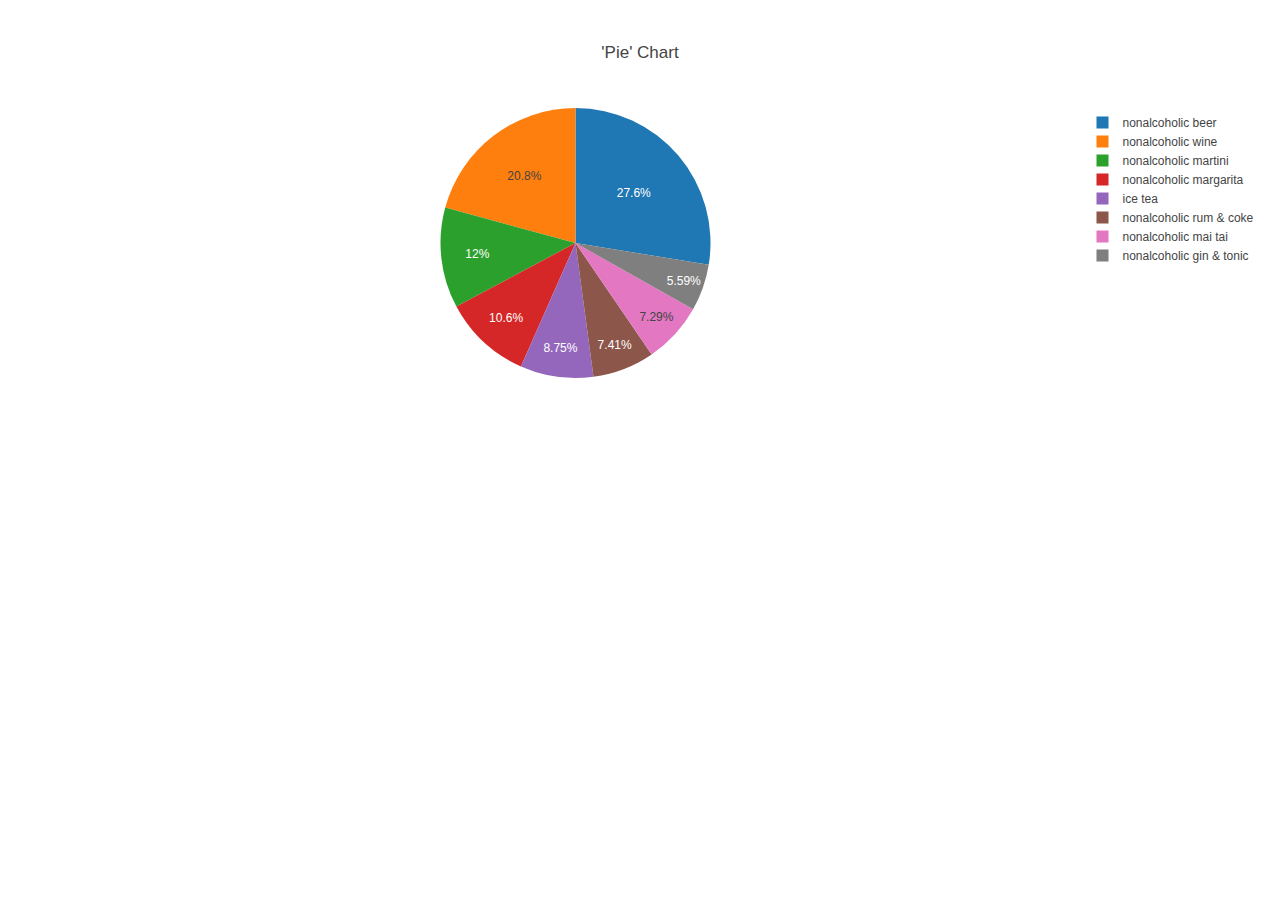
<file: mod12/data-12-1-2-resources/index.html>
<!DOCTYPE html>
<html lang="en">
<head>
    <meta charset="UTF-8">
    <meta name="viewport" content="width=device-width, initial-scale=1.0">
    <meta http-equiv="X-UA-Compatible" content="ie=edge">
    <title>Basic Charts</title>
    <script src="https://cdn.plot.ly/plotly-latest.min.js"></script>
</head>
<body>
    <div id="plotArea"></div>
    <script src="plots.js"></script>
</body>
</html>
</file>
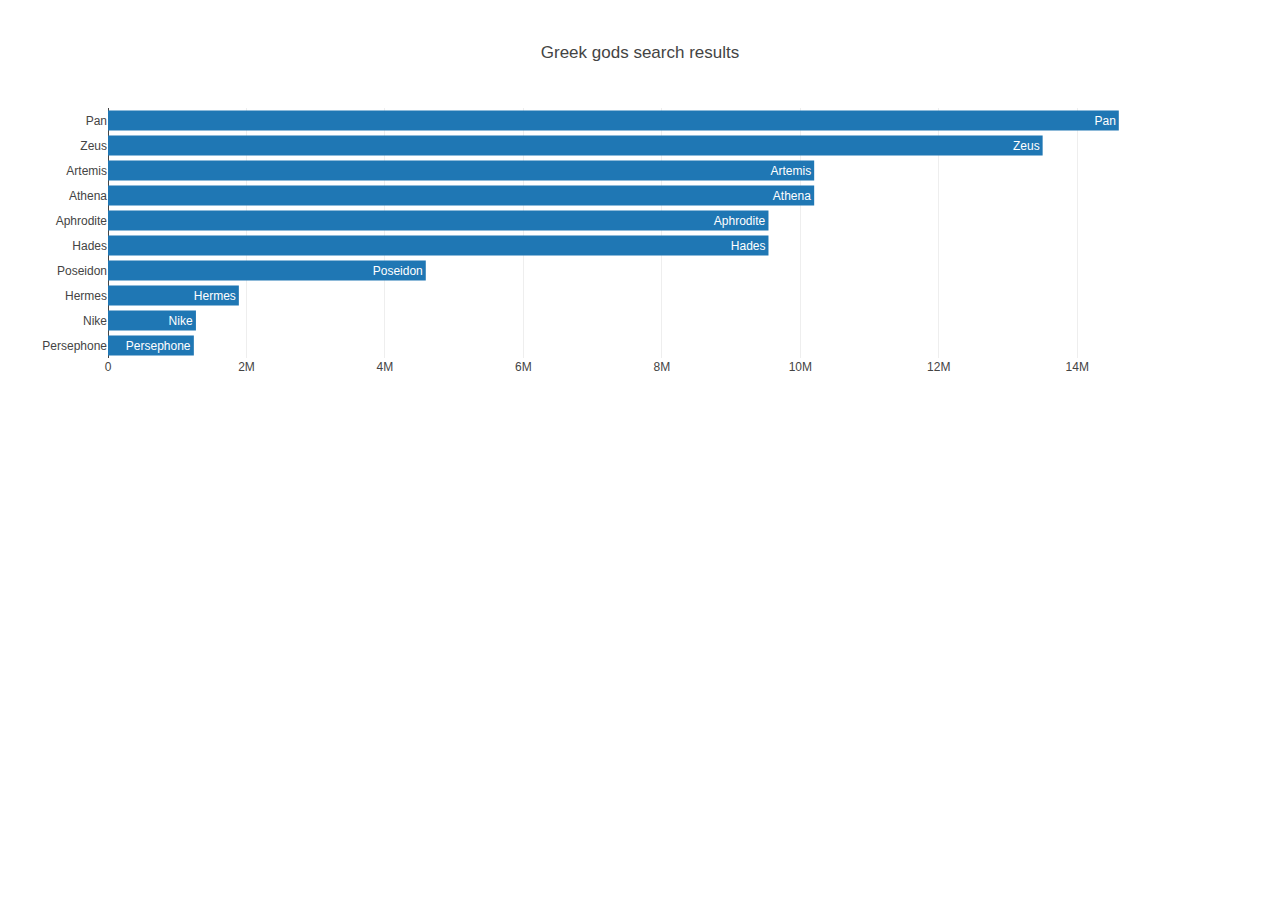
<file: mod12/data-12-5-1-resources/index.html>
<!DOCTYPE html>
<html lang="en">
<head>
    <meta charset="UTF-8">
    <meta name="viewport" content="width=device-width, initial-scale=1.0">
    <meta http-equiv="X-UA-Compatible" content="ie=edge">
    <title>Greek gods</title>
    <script src="https://cdn.plot.ly/plotly-latest.min.js"></script>
</head>
<body>
    <div id="plot"></div>
    <script src="data.js"></script>
    <script src="plots.js"></script>
</body>
</html>
</file>
